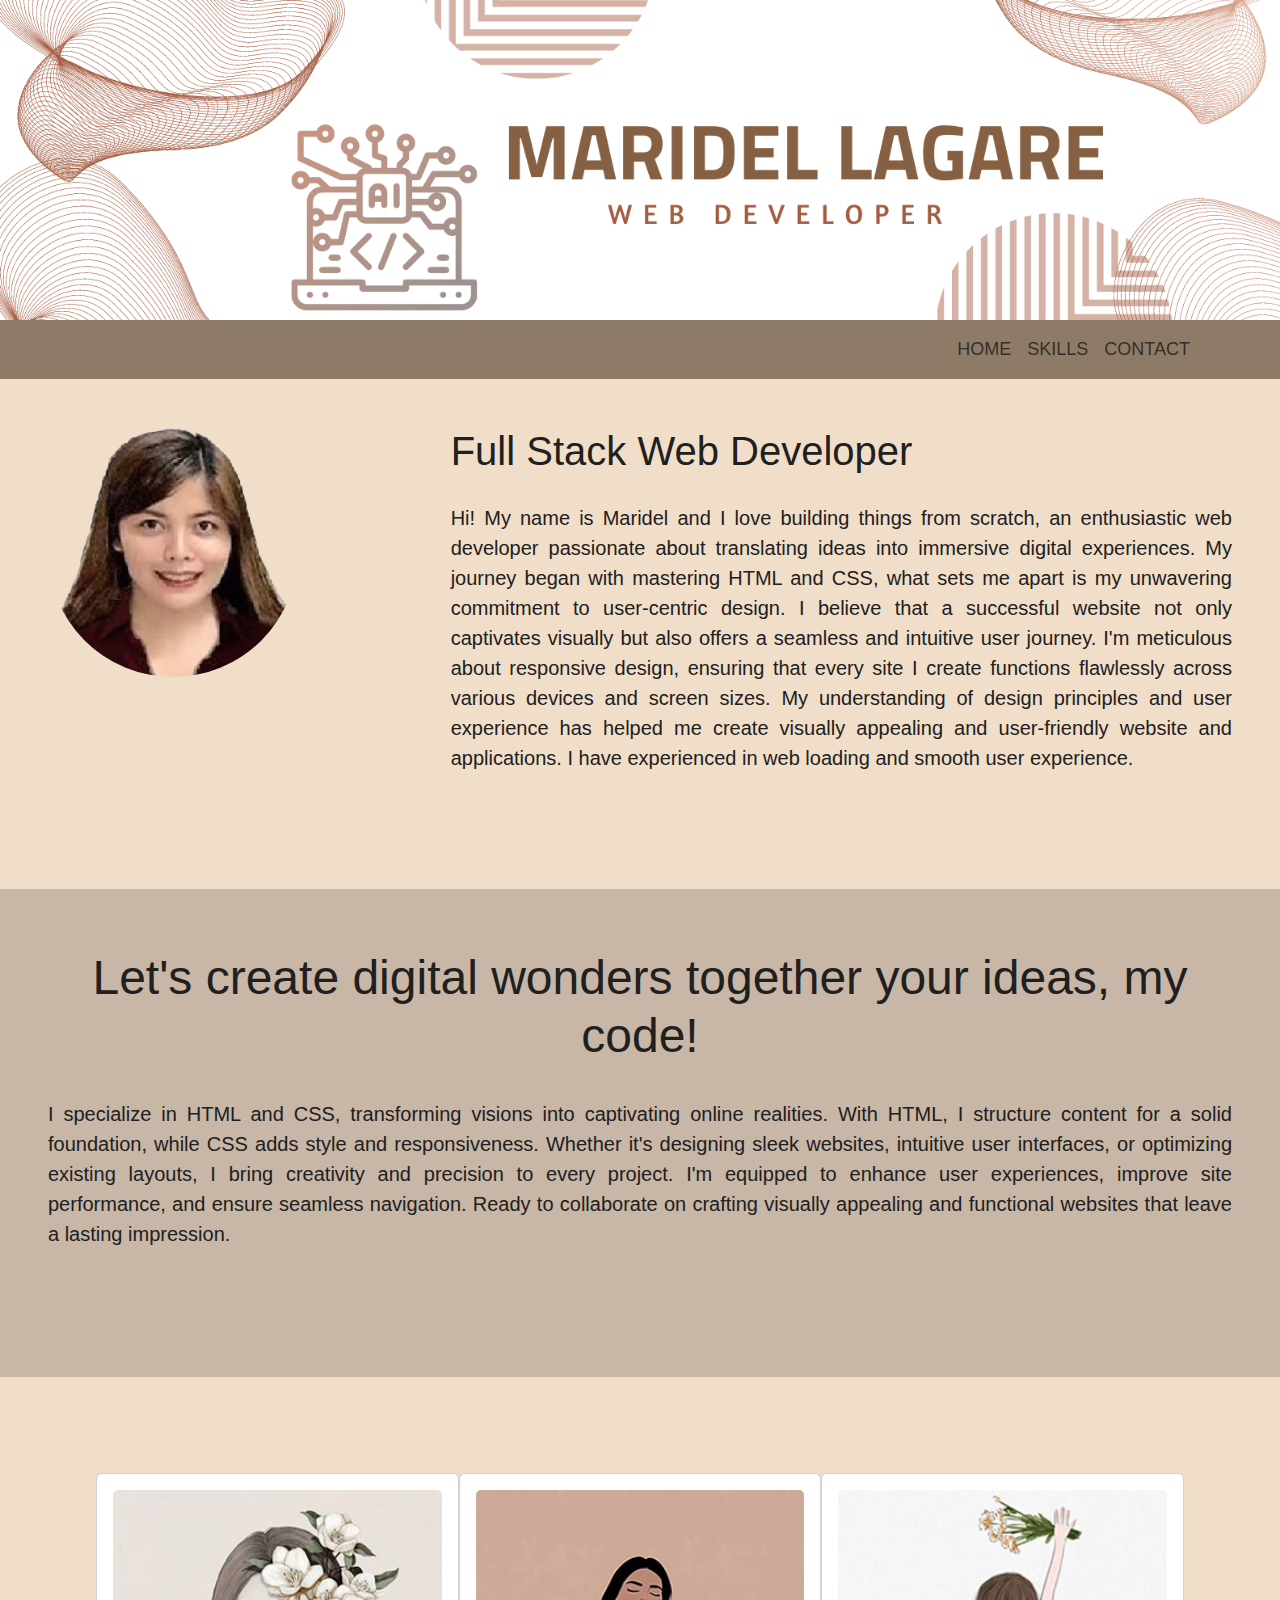
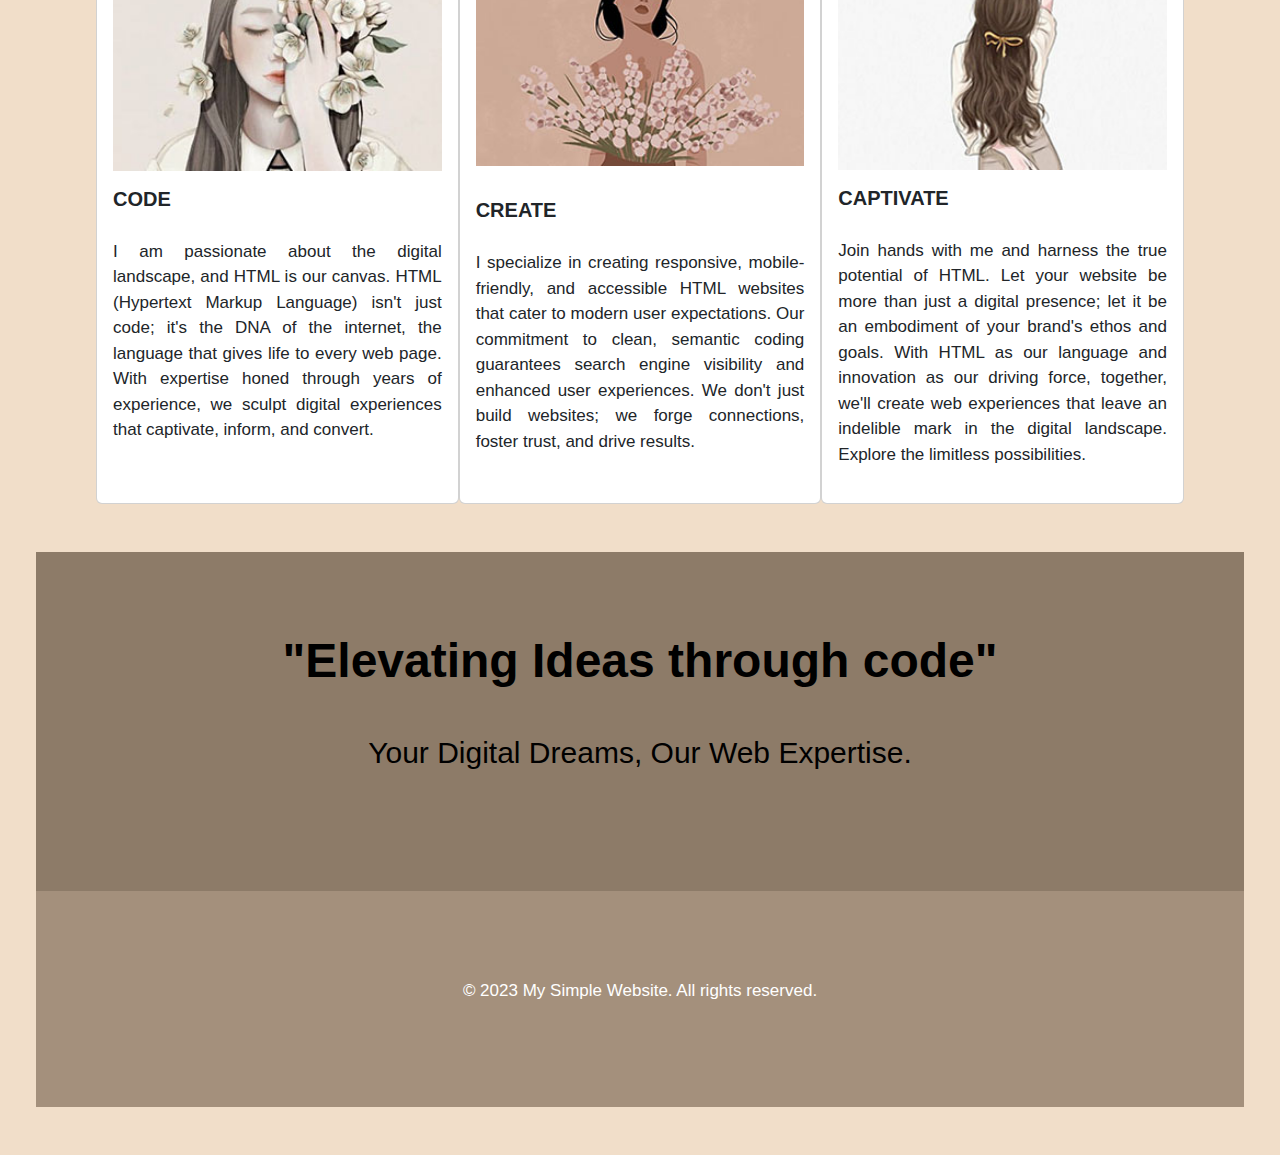
<file: index.html>
<!DOCTYPE html>
<html lang="en">
<head>
    <meta charset="UTF-8">
    <meta name="viewport" content="width=device-width, initial-scale=1.0">
    <link rel="stylesheet" href="assets/css/bootstrap.min.css">
    <link href="assets/css/style.css" rel="stylesheet" type="text/css" />
    <title>Maridel Lagare | Web Developer Portfolio</title>
</head>
<body>

    <div class="header">
        
          
            <img src="images/banner4.png" alt="" />
           <div class="blocker"></div>

        
    </div>


    <nav class="navbar navbar-expand-lg navbar-light" style="background-color: #8D7B68">
      <div class="container" >
     
          <button class="navbar-toggler" type="button" data-bs-toggle="collapse" data-bs-target="#navbarNav"
              aria-controls="navbarNav" aria-expanded="false" aria-label="Toggle navigation">
              <span class="navbar-toggler-icon"></span>
          </button>
          <div class="collapse navbar-collapse justify-content-end" id="navbarNav">
              <ul class="navbar-nav">
                  <li class="nav-item">
                      <a class="nav-link home-link" href="index.html">HOME</a>
                  </li>
                  <li class="nav-item">
                      <a class="nav-link home-link" href="skills.html">SKILLS</a>
                  </li>
                  <li class="nav-item">
                      <a class="nav-link home-link" href="contact.html">CONTACT</a>
                  </li>
              </ul>
          </div>
      </div>
  </nav>
  

    <div class="mx-5 mt-5 mb-5">
        <div class="row">

            <div class="col  col-lg-4">
                <img src="images/pic1.png" alt="" id="madel"/>
            </div>
   
            <div class="col col-lg-8">
                <h1>Full Stack Web Developer</h1>
                <p class="mb-5 font-arial fs-5" style="line-height: 1.5; text-align: justify;"> Hi! My name is Maridel and I love building things from scratch, an enthusiastic web developer passionate about translating ideas into immersive digital experiences. My journey began with mastering HTML and CSS, what sets me apart is my unwavering commitment to user-centric design. I believe that a successful website not only captivates visually but also offers a seamless and intuitive user journey. I'm meticulous about responsive design, ensuring that every site I create functions flawlessly across various devices and screen sizes. My understanding of design principles and user experience has helped me create visually appealing and user-friendly website and applications. I have experienced in web loading and smooth user experience.</p>
            </div>

          
        </div>
    </div>

    
    <div class="subcontent">
        <div class="mx-5">
            <h2>Let's create digital wonders together your ideas, my code!</h2>
            <p class="mb-5 font-arial fs-5" style="line-height: 1.5; text-align: justify;">I specialize in HTML and CSS, transforming visions into captivating online realities. With HTML, I structure content for a solid foundation, while CSS adds style and responsiveness. Whether it's designing sleek websites, intuitive user interfaces, or optimizing existing layouts, I bring creativity and precision to every project. I'm equipped to enhance user experiences, improve site performance, and ensure seamless navigation. Ready to collaborate on crafting visually appealing and functional websites that leave a lasting impression.</p>
        </div>
    </div>
  
    </div>


      <!-- Main Content Section End -->

      <div class="text-light min-vh-100 p-5">
        <div class="d-lg-flex justify-content-center p-md-5">


          <div class="card col-xl-4 mb-5 mb-xl-0">
            <div class="card-body">
              <img src="images/imahe01.jpg" class="card-img-top">
              <h5 class="card-title mt-3" id="code">CODE</h5>
              
              <p class="card-text" id="boxone mb-5 font-arial fs-5" style="line-height: 1.5; text-align: justify;"> I am passionate about the digital landscape, and HTML is our canvas. HTML (Hypertext Markup Language) isn't just code; it's the DNA of the internet, the language that gives life to every web page. With expertise honed through years of experience, we sculpt digital experiences that captivate, inform, and convert.</p>
            </div>
          </div>
          
          <div class="card col-xl-4 mb-5 mb-xl-0 mr-xl-5 ml-xl-5">
            <div class="card-body" id="card2">
              <img src="images/imahe02.jpg" class="card-img-top pb-3">
              <h5 class="card-title mt-3" id="create">CREATE</h5>
              
              <p class="card-text" id="boxone mb-5 font-arial fs-5" style="line-height: 1.5; text-align: justify;">I specialize in creating responsive, mobile-friendly, and accessible HTML websites that cater to modern user expectations. Our commitment to clean, semantic coding guarantees search engine visibility and enhanced user experiences. We don't just build websites; we forge connections, foster trust, and drive results.
            </div>
          </div>
        
          <div class="card col-xl-4 mb-5 mb-xl-0">
            <div class="card-body">
              <img src="images/imahe03.jpg" class="card-img-top">
              <h5 class="card-title  mt-3" id="captivate">CAPTIVATE</h5>
              
              <p class="card-text" id="boxone mb-5 font-arial fs-5" style="line-height: 1.5; text-align: justify;"> Join hands with me and harness the true potential of HTML. Let your website be more than just a digital presence; let it be an embodiment of your brand's ethos and goals. With HTML as our language and innovation as our driving force, together, we'll create web experiences that leave an indelible mark in the digital landscape. Explore the limitless possibilities. </p>
            </div>
          </div>
        
          </div>
        

    <div class="subfooter row"  style="background-color: #8D7B68">
        <div class="inner col-sm-12">
          
            <h4>"Elevating Ideas through code"</h4>
            <p style="line-height: 1.5;">Your Digital Dreams, Our Web Expertise.</p>

        </div>
    </div>

    <div class="footer row">
        <div class="inner col-sm-12">
          
            <p>&copy; 2023 My Simple Website. All rights reserved.</p>
            
        </div>
    </div>


    <script src="assets/js/bootstrap.bundle.min.js"></script>

</body>
</html>
</file>
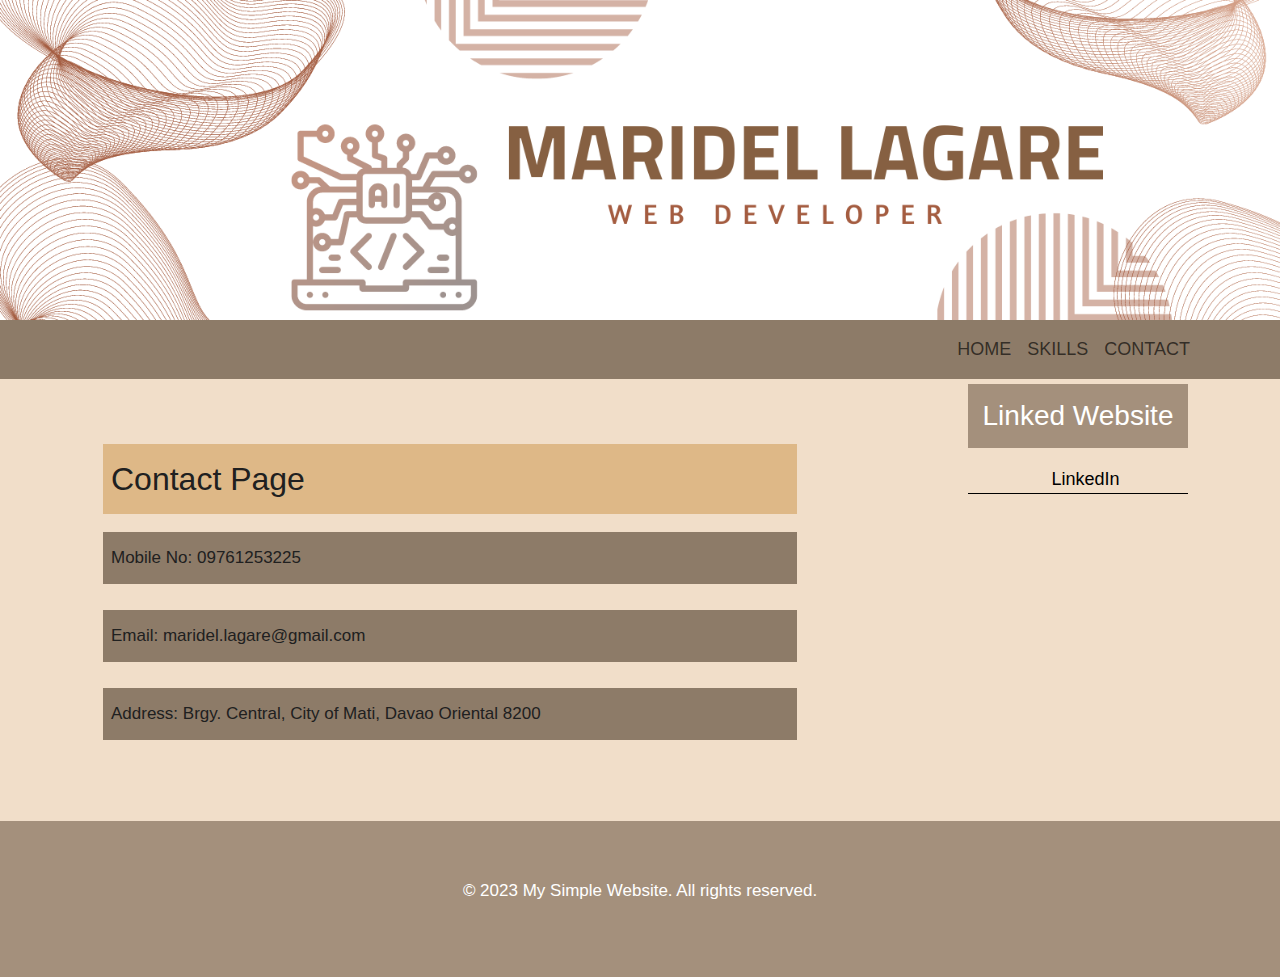
<file: contact.html>
<!DOCTYPE html>
<html lang="en">
<head>
    <meta charset="UTF-8">
    <meta name="viewport" content="width=device-width, initial-scale=1.0">
    <link rel="stylesheet" href="assets/css/bootstrap.min.css">
    <link href="assets/css/style.css" rel="stylesheet" type="text/css" />
    <title>Maridel Lagare | Web Developer Portfolio</title>
</head>
<body>

    <div class="header">
        <img src="images/banner4.png" alt="" />
        <div class="blocker"></div>
    </div>

    <nav class="navbar navbar-expand-lg navbar-light" style="background-color: #8D7B68">
        <div class="container">
            <button class="navbar-toggler" type="button" data-bs-toggle="collapse" data-bs-target="#navbarNav"
                aria-controls="navbarNav" aria-expanded="false" aria-label="Toggle navigation">
                <span class="navbar-toggler-icon"></span>
            </button>
            <div class="collapse navbar-collapse justify-content-end" id="navbarNav">
                <ul class="navbar-nav">
                    <li class="nav-item">
                        <a class="nav-link home-link" href="index.html">HOME</a>
                    </li>
                    <li class="nav-item">
                        <a class="nav-link home-link" href="skills.html">SKILLS</a>
                    </li>
                    <li class="nav-item">
                        <a class="nav-link home-link" href="contact.html">CONTACT</a>
                    </li>
                </ul>
            </div>
        </div>
    </nav>

    <div class="container">
        <div class="row">
            <div class="col-lg-8">
                <section class="content">
                    <h2 class="py-3 mx-3  px-2">Contact Page</h2>
                    <p class="py-3 mx-3 px-2" style="background-color: #8D7B68;">Mobile No: 09761253225</p>
                    <p class="py-3 mx-3 px-2">Email: maridel.lagare@gmail.com</p>
                    <p class="py-3 mx-3 px-2">Address: Brgy. Central, City of Mati, Davao Oriental 8200</p>
                </section>
            </div>
            <div class="col-lg-4">
                <aside>
                    <h3>Linked Website</h3>
                    <ul>
                        <li><a href="https://www.linkedin.com/in/maridel-lagare-0b08b0225" target="_blank">LinkedIn</a></li>
                    </ul>
                </aside>
            </div>
        </div>
    </div>

    <footer>
        <div class="container">
            <p>&copy; 2023 My Simple Website. All rights reserved.</p>
        </div>
    </footer>

    <script src="assets/js/bootstrap.bundle.min.js"></script>
</body>
</html>
</file>
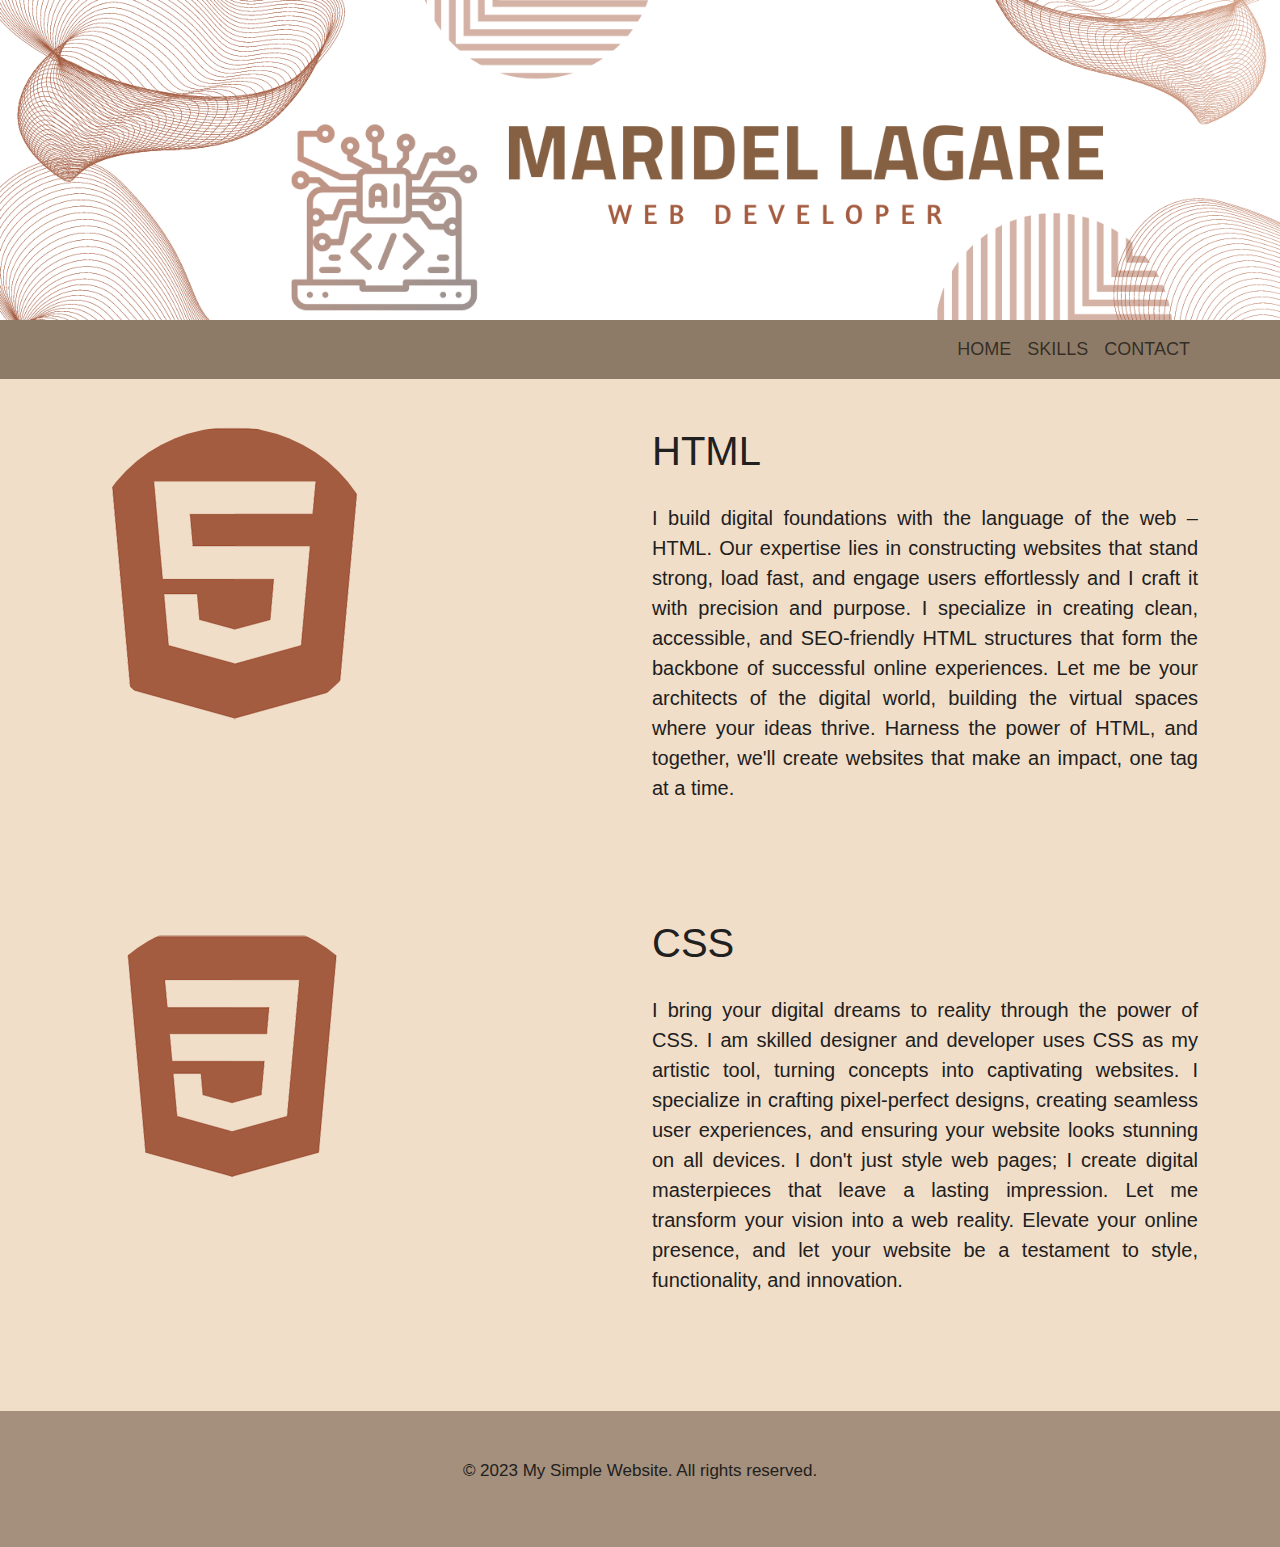
<file: skills.html>
<!DOCTYPE html>
<html lang="en">
<head>
    <meta charset="UTF-8">
    <meta name="viewport" content="width=device-width, initial-scale=1.0">
    <link rel="stylesheet" href="assets/css/bootstrap.min.css">
    <link href="assets/css/style.css" rel="stylesheet" type="text/css" />
     <title>Maridel Lagare | Web Developer Portfolio</title>


</head>
<body>

   <div class="header">
      <img src="images/banner4.png" alt="" />
      <div class="blocker"></div>    
  </div>

  <nav class="navbar navbar-expand-lg navbar-light" style="background-color: #8D7B68">
      <div class="container">
          <button class="navbar-toggler" type="button" data-bs-toggle="collapse" data-bs-target="#navbarNav"
              aria-controls="navbarNav" aria-expanded="false" aria-label="Toggle navigation">
              <span class="navbar-toggler-icon"></span>
          </button>
          <div class="collapse navbar-collapse justify-content-end" id="navbarNav">
              <ul class="navbar-nav">
                  <li class="nav-item">
                      <a class="nav-link home-link" href="index.html">HOME</a>
                  </li>
                  <li class="nav-item">
                      <a class="nav-link home-link" href="skills.html">SKILLS</a>
                  </li>
                  <li class="nav-item">
                      <a class="nav-link home-link" href="contact.html">CONTACT</a>
                  </li>
              </ul>
          </div>
      </div>
  </nav>

  <div class="container mt-5">
      <div class="row justify-content-center">
          <div class="col-lg-6">
              <div class="left">
                  <img src="images/html.png" alt="" id="madel"/>
              </div>
          </div>
          <div class="col-lg-6">
              <div class="right">
                  <h1>HTML</h1>
                  <p class="mb-5 font-arial fs-5" style="line-height: 1.5; text-align: justify;">I build digital foundations with the language of the web – HTML. Our expertise lies in constructing websites that stand strong, load fast, and engage users effortlessly and I craft it with precision and purpose. I specialize in creating clean, accessible, and SEO-friendly HTML structures that form the backbone of successful online experiences. Let me be your architects of the digital world, building the virtual spaces where your ideas thrive. Harness the power of HTML, and together, we'll create websites that make an impact, one tag at a time.</p>
              </div>
          </div>
      </div>
      <div class="row justify-content-center mt-5">
          <div class="col-lg-6">
              <div class="left leftlast">
                  <img src="images/css.png" alt="" id="madel"/>
              </div>
          </div>
          <div class="col-lg-6">
              <div class="right rightlast">
                  <h1>CSS</h1>
                  <p class="mb-5 font-arial fs-5" style="line-height: 1.5; text-align: justify;">I bring your digital dreams to reality through the power of CSS. I am skilled designer and developer  uses CSS as my artistic tool, turning concepts into captivating websites. I specialize in crafting pixel-perfect designs, creating seamless user experiences, and ensuring your website looks stunning on all devices. I don't just style web pages; I create digital masterpieces that leave a lasting impression. Let me transform your vision into a web reality. Elevate your online presence, and let your website be a testament to style, functionality, and innovation.</p>
              </div>
          </div>
      </div>
  </div>

  <div class="row mt-5" style="background-color: #A4907C">
      <div class="inner text-center">
          <p>&copy; 2023 My Simple Website. All rights reserved.</p>
      </div>
  </div>
  
  <script src="assets/js/bootstrap.bundle.min.js"></script>
</body>
</html>
</file>
<file: assets/css/style.css>
*{
   margin:0;
   padding:0;
}

body{
   font-family: 'arial', 'Arial Narrow', Arial, sans-serif;
   font-size:18px;
   color:#202020;
   background-color:#fff;
   font-weight:normal;
}


#madel {
   border-radius: 50%;
}








.subcontent{
   background-color: #C8B6A6;
   padding:60px 0;

}

.subcontent p{
    float: center;
}

.subcontent h2{
   margin-bottom:15px;
   text-align:center;
   font-family: 'Franklin Gothic Medium', 'Arial Narrow', Arial, sans-serif;
   font-size:48px;
}


.project{
   padding:70px 0;
}

.project h3{
   font-family: 'Franklin Gothic Medium', 'Arial Narrow', Arial, sans-serif;
   font-size:48px;
   margin-bottom: 40px;
   text-align: center;
}

.box {
   margin-right:45px;
   float:left;
   font-size: 16px;
}

.boxfirst {
   width:300px;
}

.boxsecond {
   width:300px;
}

.boxlast{
   margin-right: 0px;
   width:300px;
}

.box h6{
   font-size:25px;
   margin:10px 0;
}

.box p{
   text-align:justify;
   line-height: 1.4em;
}

.box a{
   background-color: #433bff;
   color:#fff;
   text-decoration: none;
   padding:10px 15px;
   display: inline-block;
   margin-top:10px;
}

#boxone {
   text-align: justify;
}

#code {
   font-weight: bold;
}

#create {
   font-weight: bold;
}

#captivate {
   font-weight: bold;
}

.subfooter{
   background-color: #8D7B68;
   padding:50px 0;
   text-align: center;
}

.subfooter h4{
   font-size: 48px;
   margin-bottom:20px;
   color:#000;
   font-weight: bold;
}
.subfooter p{
   font-size: 30px;
   color:#000;

}

.pangit {
   text-align: justify;
}

.footer{
   background-color: #A4907C;
   padding:40px 0;
}

.footer p{
   color:#fff;
   text-align: center;
}

        
body{
   font-family: 'arial', 'Arial Narrow', Arial, sans-serif;
   font-size:18px;
   color:#202020;
   background-color:#F1DEC9;
   font-weight:normal;
}


.header img{
   float:left;
   width: 100%;  
}

#madel {
   border-radius: 50%;
}

.inner{
   width:990px;
   margin:auto;
   padding: 30px 0;
}

.content p {
   background-color:#8D7B68;
   border: 5px solid #F1DEC9;
}

.content h2 {
   background-color: burlywood;
   border: 5px solid #F1DEC9;
}

p{
	padding-top: 20px;
	padding-bottom: 20px;
	line-height: 20px;
	font-size:17px;
}

aside {
	float: right;
	width: 220px;
	margin-top: 5px;
	margin-right: 10px;
	margin-bottom: 20px;
}

aside ul{
	padding:0;
}

aside h3 {
	background-color: #A4907C;
	color: #fff;
	padding: 15px 0;
	text-align: center;
}	

aside li {
	list-style-type: none;
	padding-top: 10px;
	border-bottom: solid 1px #000;
	text-align: center;
}

aside ul li a {
   color:#000;
}

aside a {
	text-decoration: none;
	line-height: 20px;
	margin-left: 15px;
	font-family: 'verdana',sans-serif;
}

aside a:hover {
	color:#000;
}

footer{
   background-color: #A4907C;
   padding:40px 0;
}

footer p{
   color:#fff;
   text-align: center;
}


.project h3{
   font-family: 'Franklin Gothic Medium', 'Arial Narrow', Arial, sans-serif;
   font-size:48px;
   margin-bottom: 40px;
   text-align: center;
}

.box {
   margin-right:45px;
   float:left;
   font-size: 16px;
}

.boxfirst {
   width:286px;
}

.boxsecond {
   width:295px;
}

.boxlast{
   margin-right: 0px;
   width:298px;
}

.box h6{
   font-size:25px;
   margin:10px 0;
}

.box p{
   text-align:justify;
   line-height: 1.4em;
}

.box a{
   background-color: #433bff;
   color:#fff;
   text-decoration: none;
   padding:10px 15px;
   display: inline-block;
   margin-top:10px;
}

.content {
   padding:60px 0;
}

.content .left{    
    float:left;
    margin-right:60px;
    padding-top:15px;
    width:214px;  
}

.content .left img {
   width: 300px;
}

.content .leftlast img {
   width: 300px;
   float: left;
}

.content .right{
   float:right;
   width:695px;
   text-align:justify;

}

.content .right h1{
   margin-bottom:15px;
   font-family: 'Franklin Gothic Medium', 'Arial Narrow', Arial, sans-serif;
   font-size:48px;
}

.footer{
   background-color: #A4907C;
   padding:40px 0;
}

.footer p{
   color:#fff;
   text-align: center;
}



.blocker{
   clear:both !important;
}

.home-link {
   background-color: transparent; /* Set the initial background color */
   transition: background-color 0.3s; /* Add a smooth transition effect */
}

.home-link:hover {
   background-color: #fff; /* Change the background color on hover */
}
</file>
